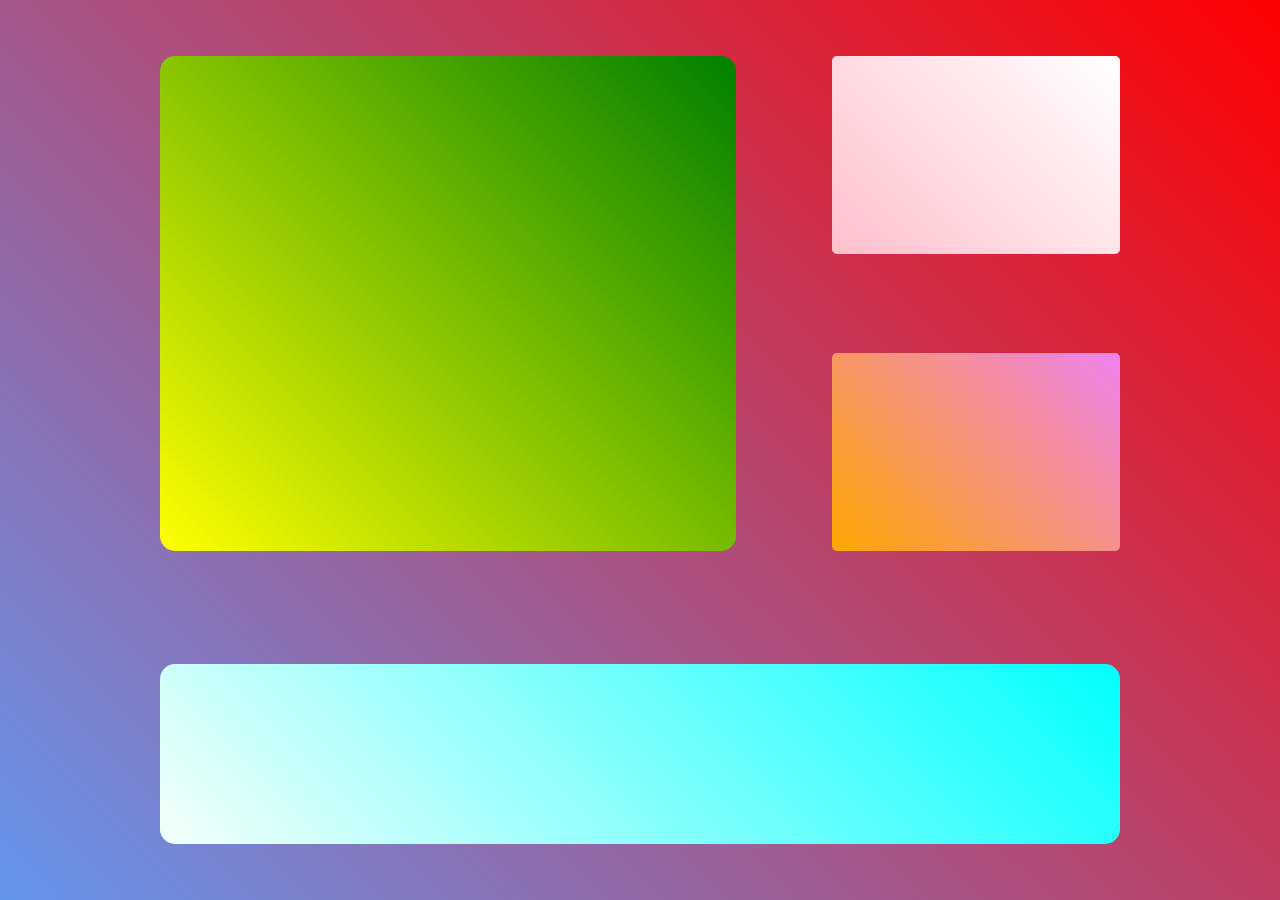
<file: intranet.html>
<!DOCTYPE html>
<html lang="ko">

<head>
    <meta http-equiv="Content-Type" content="text/html; charset=UTF-8">
    <link rel="stylesheet" type="text/css" href="intranet.css">
</head>

<body>
    <div class="main flex">
        <div class="visualization flex">
            <div class="sort flex">

            </div>
            <div class="graph flex">
                <div id="graph-a" class="graph-container"></div>
                <div id="graph-b" class="graph-container"></div>
            </div>
        </div>
        <div class="ui flex">
        </div>
    </div>
</body>

</html>
</file>
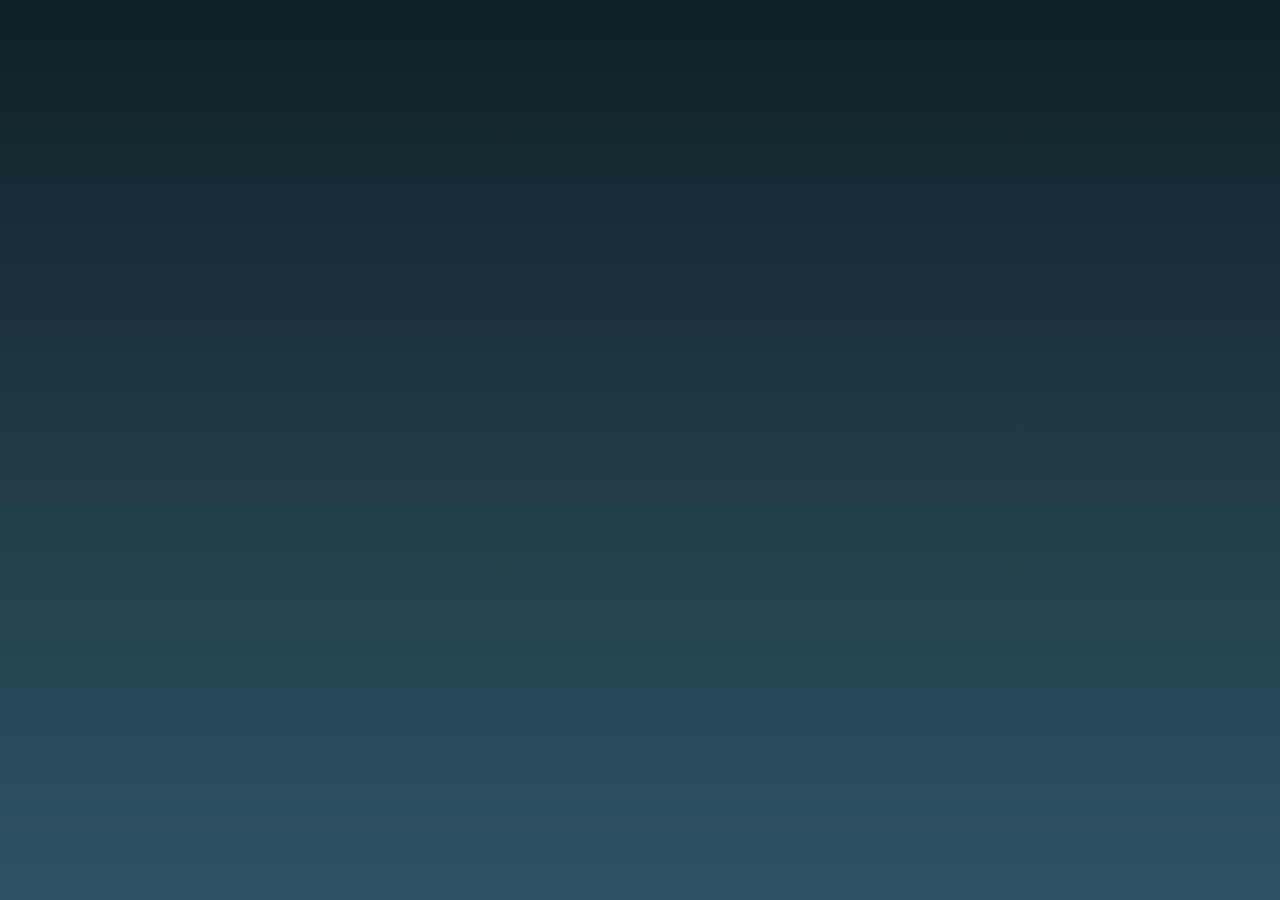
<file: old-welcome-page.html>
<html lang="ko">

<head>
    <link rel="stylesheet" type="text/css" href="index.css">
    <link rel="stylesheet" type="text/css" href="old-welcome.css">
    <link rel="stylesheet" type="text/css" href="main.css">
</head>

<body>
  <div class="main welcome-main flex flex-center">
    <div class="first flex flex-center circle shadow get-bigger-circle">
      <div class="second flex flex-center circle shadow get-bigger-circle">
        <div class="third flex flex-center circle shadow get-bigger-circle">
          <div class="welcome get-bigger">
            <div id="welcome-text" class="welcome-text get-bigger-text" href="sv.html">
              Welcome
            </div>
          </div>
        </div>
      </div>
    </div>
  </div>
</body>
</html>
</file>
<file: intranet.css>
html,
body {
    width: 100%;
    height: 100%;
    font-family: sans-serif;
}

body {
    line-height: 1.5;
    margin: 0;
    background: linear-gradient(45deg, cornflowerblue, red);
    overflow: hidden;
}

.flex {
    display: flex;
    justify-content: space-around;
}

.main {
    flex-direction: column;
    justify-content: space-around;
    align-items: center;
    width: 100%;
    height: 100%;
}

.visualization {
    flex-direction: row;
    justify-content: space-between;
    width: 75%;
    flex-basis: 55%;
    transition: 0.5s;
}

.visualization:hover {
    flex-basis: 60%;
}

.sort {
    flex-basis: 60%;
    border-radius: 15px;
    background: linear-gradient(45deg, yellow, green);
    transition: 0.5s;
}

.sort:hover {
    flex-basis: 65%;
}

.graph {
    flex-direction: column;
    justify-content: space-between;
    width: 30%;
    transition: 0.5s;
}

.graph-container {
    flex-basis: 40%;
    border-radius: 5px;
    width: 100%;
    transition: 0.5s;
}

.graph-container:hover {
    flex-basis: 45%;
    width: 105%;
}

#graph-a {
    background: linear-gradient(45deg, pink, white);
}

#graph-b {
    background: linear-gradient(45deg, orange, violet);
}

.ui {
    border-radius: 15px;
    width: 75%;
    flex-basis: 20%;
    background: linear-gradient(45deg, mintcream, aqua);
    transition: 0.5s;
}

.ui:hover {
    flex-basis: 25%;
}
</file>
<file: index.css>
@font-face {
    font-family: 'metro';
    src: url('metro/metro.svg') format('svg'), url('metro/metro.woff') format('woff'), url('metro/metro.ttf') format('truetype');
    font-weight: normal;
    font-style: normal;
}

html,
body {
    width: 100%;
    height: 100%;
    font-family: 'metro';
}

body {
    line-height: 1.5;
    margin: 0;
    overflow: hidden;
}

a {
    text-decoration: none;
    color: inherit;
}

.flex {
    display: flex;
}

.flex-center {
    justify-content: space-around;
    align-items: center;
}

.circle {
    border-radius: 50%;
}

.shadow {
    box-shadow: -5px 5px 25px var(#000000);
}

@keyframes move-to-left {
    to {
        left: -100vw;
    }
}

@keyframes move-to-right {
    to {
        left: 100vw;
    }
}

@keyframes get-bigger {
    from {
        width: 0vw;
        height: 0vh;
    }
    to {
        width: 100vw;
        height: 100vh;
    }
}

@keyframes font-size-get-bigger {
    to {
        font-size: 100px;
    }
}

@keyframes be-square {
    to {
        border-radius: 0%;
    }
}

@keyframes fade-in {
    to {
        opacity: 1;
    }
}

@keyframes fade-out {
    to {
        opacity: 0;
    }
}
</file>
<file: old-welcome.css>
.welcome-main {
  align-self: center;
  background: #0f2027; /* fallback for old browsers */
  background: -webkit-linear-gradient(to bottom, #0f2027, #203a43, #2c5364); /* Chrome 10-25, Safari 5.1-6 */
  background: linear-gradient(to bottom, #0f2027, #203a43, #2c5364); /* W3C, IE 10+/ Edge, Firefox 16+, Chrome 26+, Opera 12+, Safari 7+ */
}

.first {
  width: 0px;
  height: 0px;
  align-self: center;
  background: #12c2e9;  /* fallback for old browsers */
  background: -webkit-linear-gradient(to bottom, #f64f59, #c471ed, #12c2e9);  /* Chrome 10-25, Safari 5.1-6 */
  background: linear-gradient(to bottom, #f64f59, #c471ed, #12c2e9); /* W3C, IE 10+/ Edge, Firefox 16+, Chrome 26+, Opera 12+, Safari 7+ */
  animation-delay: 0s !important;
}

.second {
  width: 0px;
  height: 0px;
  align-self: center;
  background: #30e8bf; /* fallback for old browsers */
  background: -webkit-linear-gradient(to bottom, #30e8bf, #ff8235); /* Chrome 10-25, Safari 5.1-6 */
  background: linear-gradient(to bottom, #30e8bf, #ff8235); /* W3C, IE 10+/ Edge, Firefox 16+, Chrome 26+, Opera 12+, Safari 7+ */
  animation-delay: 1s !important;
}

.third {
  width: 0px;
  height: 0px;
  align-self: center;
  background: #0078D7;
  animation-delay: 2s !important;
}

.welcome {
  display: table;
  width: 0px;
  height: 0px;
  animation-delay: 2s !important;
  color: #FFFFFF;
}

.welcome-text {
  display: table-cell;
  text-align: center;
  vertical-align: middle;
  font-size: 20px;
  width: fit-content;
  height: fit-content;
  opacity: 0;
  animation-delay: 2s !important;
}

@keyframes get-bigger-circle {
  from {
    width: 0%;
    height: 0%;
    border-radius: 50%;
  }

  to {
    width: 100%;
    height: 100%;
    border-radius: 0%;
  }
}

@keyframes get-bigger {
  from {
    width: 0%;
    height: 0%;
  }

  to {
    width: 100%;
    height: 100%;
  }
}

@keyframes get-bigger-text {
  from {
    font-size: 20px;
    opacity: 0;
  }

  to {
    font-size: 100px;
    opacity: 1;
    cursor: pointer;
  }
}

@keyframes fade-in {
  from {
    opacity: 0;
  }

  to {
    opacity: 1;
  }
}

.get-bigger-circle {
  animation: get-bigger-circle 1s ease 0s forwards;
}

.get-bigger {
  animation: get-bigger 1s ease 0s forwards;
}

.get-bigger-text {
  animation: get-bigger-text 1s ease 0s forwards;
}
</file>
<file: main.css>
body {
    line-height: 1.5;
    font-size: 14px;
    font-family: sans-serif;
    margin: 0px auto;
    float: middle;
}

.flex {
    display: flex;
}

.main {
    width: 100%;
    height: 100%;
    flex-direction: column;
    justify-content: space-between;
    align-items: center;
}

.header {
    justify-content: space-between;
    align-items: center;
    width: 100%;
    height: 7%;
    background: #61B15A;
    transition: 0.5s;
}

.header:hover {
    height: 8%;
}

.header-left {
    justify-content: flex-start;
    align-items: center;
    width: 70%;
    height: 80%;
}

.header-right {
    justify-content: flex-end;
    align-items: center;
    width: 30%;
    height: 80%;
}

.logo-link {
    width: auto;
    height: 100%;
}

.logo-image {
    width: auto;
    height: 100%;
}

.header-search {
    border-radius: 5px;
    width: 30%;
    height: 50%;
    box-shadow: 1px 1px 4px 0px;
    transition: 0.5s;
}

.header-search-input {
    width: 100%;
    height: 100%;
    line-height: 1.5;
    border-radius: 5px;
    background: inherit;
    border: 1px solid #ADCE74;
    background-color: #F4F4F4;
    transition: 0.5s;
}

.header-search:focus-within {
    width: 40%;
    height: 65%;
}

.header-search:hover {
    width: 40%;
    height: 65%;
}

.header-search-input:focus {
    outline: none;
    background: #FFF76A;
}

.header-search-input:hover {
    outline: none;
    background: #FFF76A;
}


.footer {
    margin-top: auto;
    width: 70%;
    height: 10%;
    border-radius: 30px;
    border: 1.5px solid #dfe1e5;
    transition: 0.5s;
}

.footer:hover {
    width: 80%;
    height: 12%;
}
</file>
